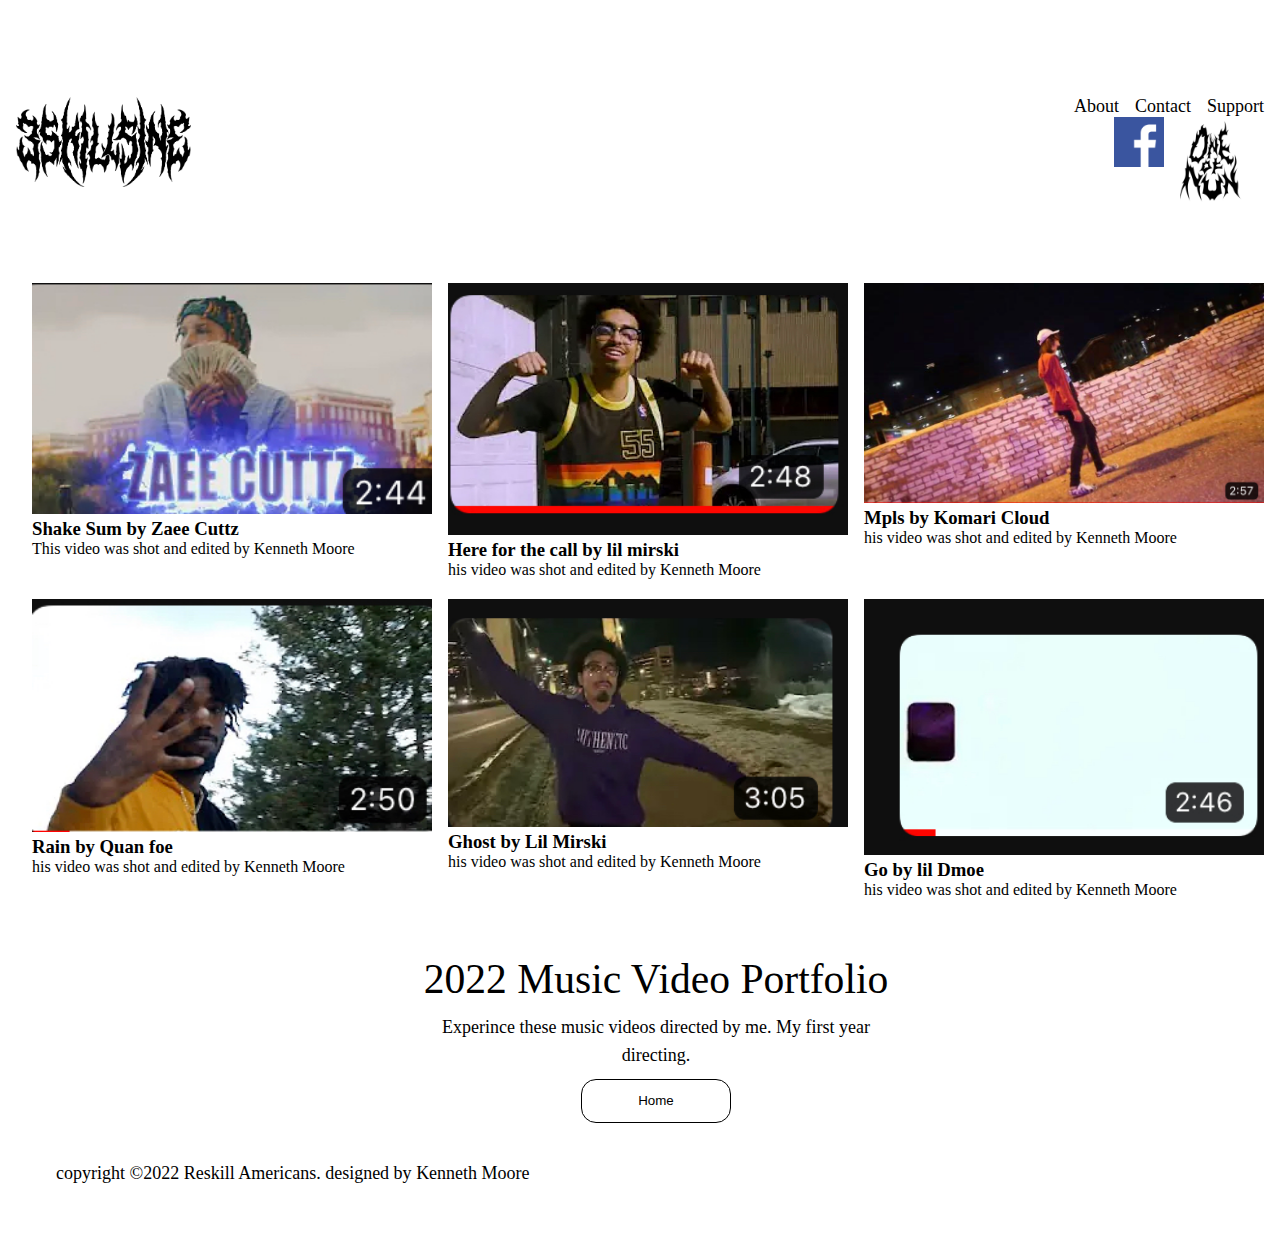
<file: Week1/index.html>
<!DOCTYPE html>
<html lang="en">
<head>
    <meta charset="UTF-8">
    <meta http-equiv="X-UA-Compatible" content="IE=edge">
    <meta name="viewport" content="width=device-width, initial-scale=1.0">
   <link rel="stylesheet" href="./css/style.css">
    <title>SamKio.Portfolio</title>
</head>
<body>
 <div class="container">
    <div class="top-navigation">
<div class="top-navigation-left">
    <img src="./images/name.jpeg" alt="" width="175" height="90">
</div>

<div class="top-navigation-right">
    <div class="top-navigation-right-links">
        <a href="./About.html">About</a>
        <a href="./contact.html">Contact</a>
        <a href="./Support.html">Support</a>
        </div>
        <div class="top-navigation-logo">
            <img src="./images/logo.jpeg" alt="">
        </div>
    <div class="top-navigation-fb">
        <img src="./images/png fb.png" >
    </div>
</div>
    </div>
<div class="image-grid">
    <div class="image-text">
        <img src="./images/shake sum.jpg" >
        <h3>Shake Sum by Zaee Cuttz</h3>
        <p>This video was shot and edited by Kenneth Moore</p>
    </div>
    <div class="image-text">
        <img src="./images/here for the call.jpg" >
        <h3>Here for the call by lil mirski</h3>
        <p>his video was shot and edited by Kenneth Moore</p>
    </div>
    <div class="image-text">
        <img src="./images/MLPS.jpg" >
        <h3>Mpls by Komari Cloud</h3>
        <p>his video was shot and edited by Kenneth Moore</p>
    </div>
    <div class="image-text">
        <img src="./images/rain.jpg" >
        <h3>Rain by Quan foe</h3>
        <p>his video was shot and edited by Kenneth Moore</p>
    </div>
    <div class="image-text">
        <img src="./images/ghost.jpg" >
        <h3>Ghost by Lil Mirski</h3>
        <p>his video was shot and edited by Kenneth Moore</p>
    </div>
   <div class="image-text">
    <img src="./images/dmoe.jpg">
    <h3>Go by lil Dmoe</h3>
    <p>his video was shot and edited by Kenneth Moore</p>
   </div>
</div>
<footer>
    <div class="footer-content">
        <h3>2022 Music video portfolio</h3>
        <p>Experince these music videos directed by me. 
            My first year directing.</p>
        <button>Home</button>
    </div>
    <div class="footer-bottom">
        <p>copyright &copy;2022 Reskill Americans. designed by <span>Kenneth Moore</span> </span> </p>
    </div>
</footer>
</body>
</html>
</file>
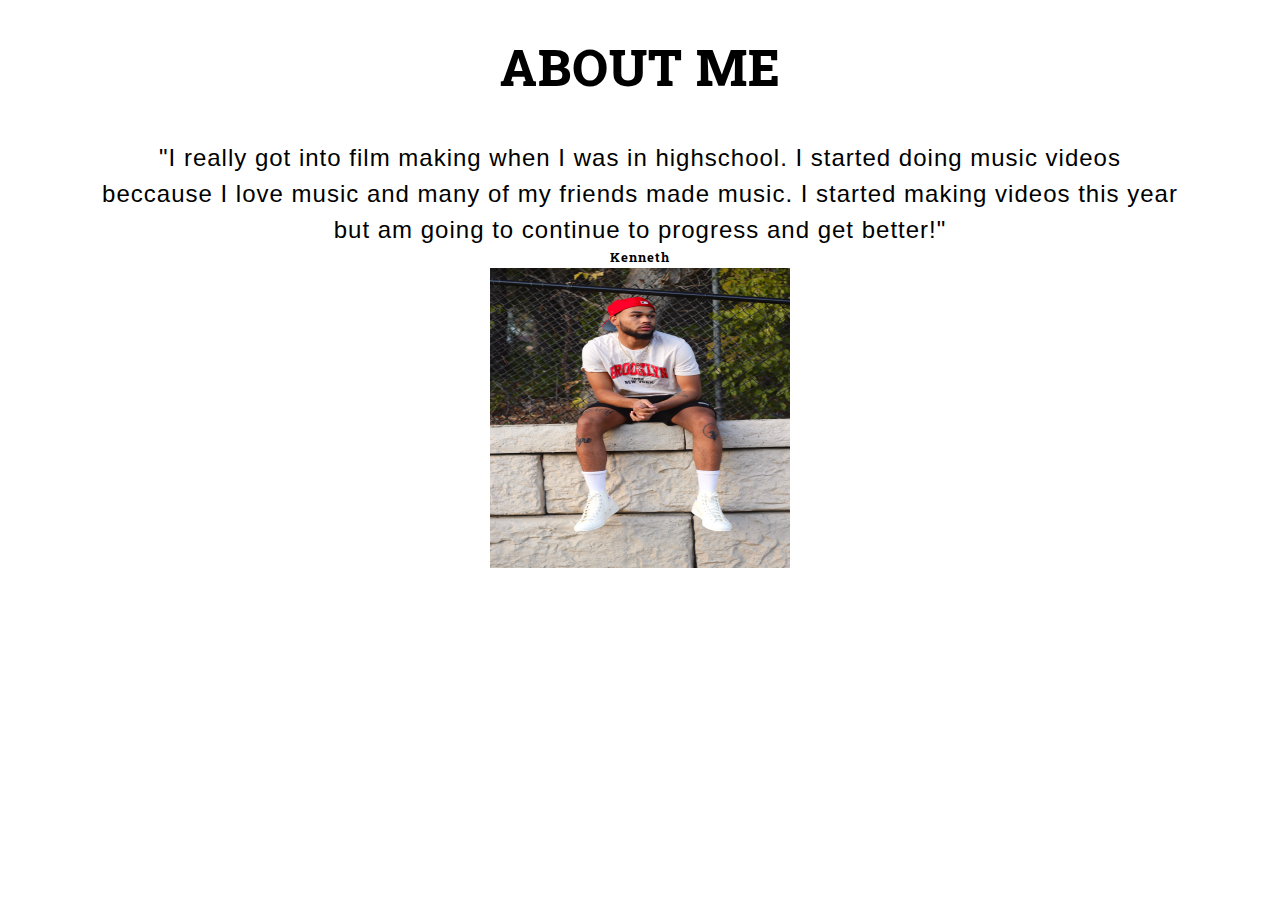
<file: Week1/About.html>
<!DOCTYPE html>
<html lang="en">

<head>
    <meta charset="UTF-8">
    <meta http-equiv="X-UA-Compatible" content="IE=edge">
    <meta name="viewport" content="width=device-width, initial-scale=1.0">
    <title>SamKio/About</title>
    <link rel="stylesheet" href="./css3/style.css">
</head>

<body>
    <div class="wrapper">
        <div class="testimonial">
            <article>
                <h1>About Me</h1>
                <blockquote>
                    "I really got into film making when I was in highschool. I started doing music videos beccause I love music and many of my friends made music. I started making videos this year but am going to continue to progress and get better!"
                </blockquote>
                <h5>Kenneth</h5>
                <img src="./images/IMG-1924.jpg">
            </article>

        </div>
    </div>
</body>

</html>
</file>
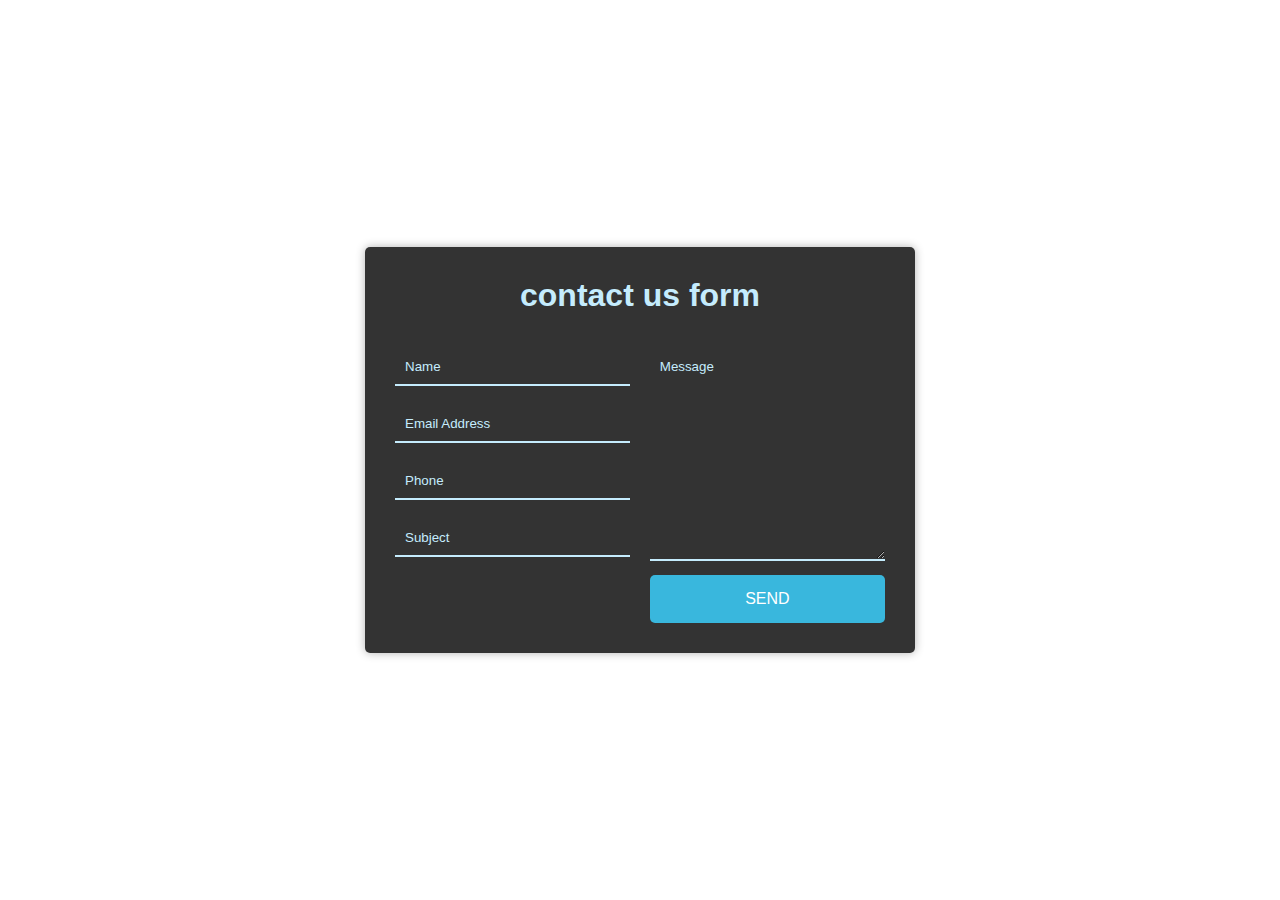
<file: Week1/contact.html>
<!DOCTYPE html>
<html lang="en">
<head>
    <meta charset="UTF-8">
    <meta http-equiv="X-UA-Compatible" content="IE=edge">
    <meta name="viewport" content="width=device-width, initial-scale=1.0">
    <title>Contact</title>
    <link rel="stylesheet" href="./css2/style.css">
</head>
<body>
    <div class="wrapper">
        <div class="title">
          <h1>contact us form</h1>
        </div>
        <div class="contact-form">
          <div class="input-fields">
            <input type="text" class="input" placeholder="Name">
            <input type="text" class="input" placeholder="Email Address">
            <input type="text" class="input" placeholder="Phone">
            <input type="text" class="input" placeholder="Subject">
          </div>
          <div class="msg">
            <textarea placeholder="Message"></textarea>
            <div class="btn">send</div>
          </div>
        </div>
      </div>
</body>
</html>
</file>
<file: Week1/css/style.css>
* {
    padding: 0%;
    margin: 0%;
    box-sizing: border-box;
    scroll-behavior: smooth;
    background-color: white;
}

.container {
    padding: 1em;
}
.top-navigation {
    display: flex;
    justify-content: space-between;
    align-items: center;
}
.top-navigation-left {
    display: flex;
    align-items: center;
}

.top-navigation-right-links {
    gap: 1em;
    justify-content: flex-end;
    display: flex;
}

.top-navigation-right-links a {
    text-decoration: none;
    color: black;
    font-size: 18px;
}

img {
    max-width: 100%;
    max-height: 100%;
}

.top-navigation-logo { 
    width: 100px;
    height: 150px;
    float: right;

} 
.top-navigation-right {
    margin-top: 5em;

}
.top-navigation-fb {
    float: right;
    width: 50px;
    height: 50px;

}

.image-grid {
    --gap: 16px;
    --num-cols: 4;
    --row-height: 300px;
    box-sizing: border-box;
    padding: var(--gap);
    display: grid;
    grid-template-columns:auto auto auto;
    grid-auto-rows: var(--row-height);
    gap: var(--gap);
}

.image-grid>img {
    width: 100%;
    height: 100%;
    object-fit: cover;
}

@media screen and (max-width: 1024px) {
    .image-grid {
        --num-cols: 2;
        --row-height: 200px;
    }

}

footer {
    height: auto;
    width: 100vw;
    font-family: Georgia, 'Times New Roman', Times, serif;
    padding-top: 40px;

}

.footer-content {
    display: flex;
    align-items: center;
    justify-content: center;
    flex-direction: column;
    text-align: center;


}

.footer-content h3 {
    font-size: 2.6rem;
    font-weight: 400;
    text-transform: capitalize;
    line-height: 3rem;
    height: auto;
}

.footer-content p {
    max-width: 500px;
    margin: 10px auto;
    line-height: 28px;
    font-size: 18px;
}

.footer-bottom {
    padding: 40px;

}

.footer-bottom p {
    font-size: 18px;
}

.footer-content button {
    border: 1px solid black;
    background-color: white;
    width: 150px;
    padding: 1em;
    border-radius: 15px;
    cursor: pointer;
    justify-content: last baseline;
}
.image-text {
    width: 400px;
    height: 400px;

}
.image-text img {
    width: 100%;
}
</file>
<file: Week1/css3/style.css>
@import url('https://fonts.googleapis.com/css2?family=Open+Sans:ital@1&family=Roboto+Slab&display=swap');
* {
    margin: 0px;
    padding: 0px;
    box-sizing: border-box;
    font-family: 'Open Sans', sans-serif;
    font-family: 'Roboto Slab', serif;
    text-align: center;
    line-height: 1.5;
    letter-spacing: 1px;

}
.wrapper{
    min-height: 100vh;
    width: 100%;
}
.testimonial {
    padding: 30px 100px;
     
}
article h1{
    font-size: 50px;
    font-weight: 800;
    text-transform: uppercase;
}
article h1:after{
    content: "";
    height: 5px;
    width: 225px;
    background-color: white;
    display: block;
    margin: auto;


}
article img{
    height: 300px;
    width: 300px;
}
blockquote {
    font-family: sans-serif;
    font-size: 24px;
    margin-top: 30px;
}
</file>
<file: Week1/css2/style.css>
*{
    margin: 0;
    padding: 0;
    box-sizing: border-box;
    outline: none;
    font-family: 'Roboto', sans-serif;
  }
  
  body{
    background: img('killua.jpeg') no-repeat top center;
    background-size: cover;
    height: 100vh;
  }
  
  .wrapper{
    position: absolute;
    top: 50%;
    left: 50%;
    transform: translate(-50%, -50%);
    width: 100%;
    max-width: 550px;
    background: rgba(0,0,0,0.8);
    padding: 30px;
    border-radius: 5px;
    box-shadow: 0 0 10px rgba(0,0,0,0.3);
  }
  
  .wrapper .title h1{
    color: #c5ecfd;
    text-align: center;
    margin-bottom: 25px;
  }
  
  .contact-form{
    display: flex;
  }
  
  .input-fields{
    display: flex;
    flex-direction: column;
    margin-right: 4%;
  }
  
  .input-fields,
  .msg{
    width: 48%;
  }
  
  .input-fields .input,
  .msg textarea{
    margin: 10px 0;
    background: transparent;
    border: 0px;
    border-bottom: 2px solid #c5ecfd;
    padding: 10px;
    color: #c5ecfd;
    width: 100%;
  }
  
  .msg textarea{
    height: 212px;
  }
  
  ::-webkit-input-placeholder {
    /* Chrome/Opera/Safari */
    color: #c5ecfd;
  }
  ::-moz-placeholder {
    /* Firefox 19+ */
    color: #c5ecfd;
  }
  :-ms-input-placeholder {
    /* IE 10+ */
    color: #c5ecfd;
  }
  
  .btn {
      background: #39b7dd;
      text-align: center;
      padding: 15px;
      border-radius: 5px;
      color: #fff;
      cursor: pointer;
      text-transform: uppercase;
  }
  
  @media screen and (max-width: 600px){
    .contact-form{
      flex-direction: column;
    }
    .msg textarea{
      height: 80px;
    }
    .input-fields,
    .msg{
      width: 100%;
    }
  }
</file>
